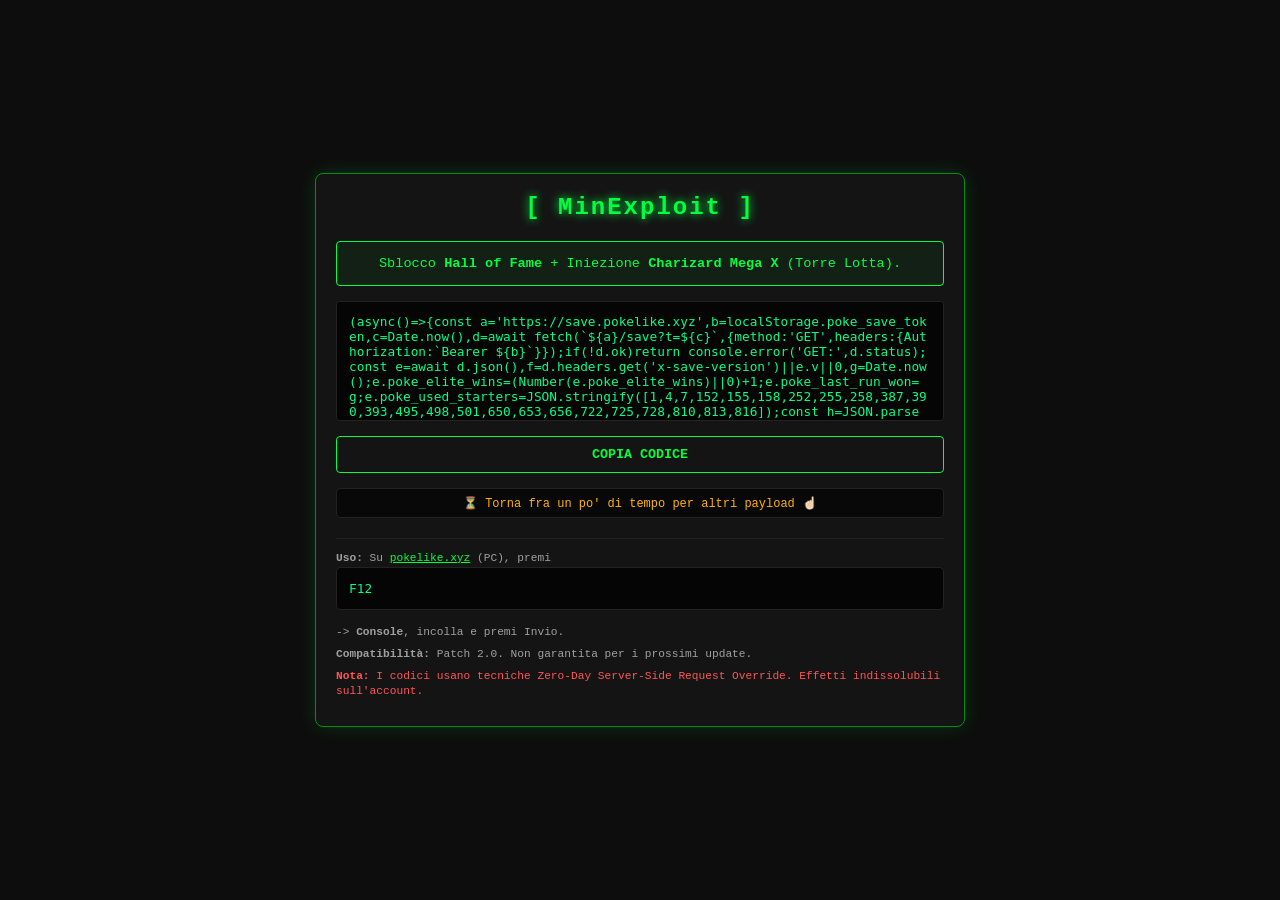
<file: min_exploit.html>
<!DOCTYPE html>
<html lang="it">
<head>
    <meta charset="UTF-8">
    <meta name="viewport" content="width=device-width, initial-scale=1.0">
    <title>MinExploit</title>
    <style>
        :root {
            --matrix-green: #00ff41;
            --matrix-dark-green: #008f11;
            --bg-black: #0d0d0d;
            --panel-bg: #141414;
            --text-gray: #a0a0a0;
        }

        * { box-sizing: border-box; margin: 0; padding: 0; }
        body {
            font-family: 'Courier New', Courier, monospace;
            background-color: var(--bg-black);
            color: var(--matrix-green);
            display: flex;
            justify-content: center;
            align-items: center;
            min-height: 100vh;
            padding: 15px;
        }

        .matrix-container {
            width: 100%;
            max-width: 650px;
            background: var(--panel-bg);
            border: 1px solid var(--matrix-dark-green);
            border-radius: 8px;
            padding: 20px;
            box-shadow: 0 0 20px rgba(0, 255, 65, 0.15);
        }

        h1 {
            font-size: 1.5rem;
            text-align: center;
            letter-spacing: 2px;
            margin-bottom: 20px;
            text-shadow: 0 0 10px var(--matrix-green);
        }

        .feature-highlight {
            background: rgba(0, 255, 65, 0.05);
            border: 1px solid var(--matrix-green);
            padding: 12px;
            border-radius: 4px;
            margin-bottom: 15px;
            font-size: 0.85rem;
            line-height: 1.4;
            text-align: center;
        }

        code {
            background: #050505;
            border: 1px solid #222;
            color: #00ff88;
            padding: 12px;
            display: block;
            border-radius: 4px;
            overflow-x: auto;
            font-size: 0.8rem;
            max-height: 120px;
            white-space: pre-wrap;
            word-break: break-all;
            margin-bottom: 15px;
        }

        .btn-copy {
            width: 100%;
            background: transparent;
            color: var(--matrix-green);
            border: 1px solid var(--matrix-green);
            padding: 10px;
            border-radius: 4px;
            cursor: pointer;
            font-weight: bold;
            font-family: inherit;
            text-transform: uppercase;
            transition: all 0.3s ease;
            margin-bottom: 15px;
        }

        .btn-copy:hover {
            background: var(--matrix-green);
            color: var(--bg-black);
            box-shadow: 0 0 10px var(--matrix-green);
        }

        .carousel-container {
            height: 30px;
            overflow: hidden;
            border: 1px solid #222;
            background: #080808;
            border-radius: 4px;
            margin-bottom: 20px;
        }

        .carousel-track {
            display: flex;
            flex-direction: column;
            animation: scrollVertical 4s infinite ease-in-out;
        }

        .carousel-item {
            height: 30px;
            display: flex;
            align-items: center;
            justify-content: center;
            font-size: 0.75rem;
            color: #ffb300;
        }

        @keyframes scrollVertical {
            0%, 40% { transform: translateY(0); }
            50%, 90% { transform: translateY(-30px); }
            100% { transform: translateY(0); }
        }

        .info-section {
            font-size: 0.7rem;
            color: var(--text-gray);
            border-top: 1px solid #222;
            padding-top: 12px;
            line-height: 1.4;
        }

        .info-section p { margin-bottom: 6px; }
        .info-section .alert { color: #ff5555; }

        @media (max-width: 480px) {
            .matrix-container { padding: 15px; }
            h1 { font-size: 1.2rem; }
        }
    </style>
</head>
<body>

<div class="matrix-container">
    <h1>[ MinExploit ]</h1>

    <div class="feature-highlight">
        Sblocco <strong>Hall of Fame</strong> + Iniezione <strong>Charizard Mega X</strong> (Torre Lotta).
    </div>

    <code id="payload">(async()=>{const a='https://save.pokelike.xyz',b=localStorage.poke_save_token,c=Date.now(),d=await fetch(`${a}/save?t=${c}`,{method:'GET',headers:{Authorization:`Bearer ${b}`}});if(!d.ok)return console.error('GET:',d.status);const e=await d.json(),f=d.headers.get('x-save-version')||e.v||0,g=Date.now();e.poke_elite_wins=(Number(e.poke_elite_wins)||0)+1;e.poke_last_run_won=g;e.poke_used_starters=JSON.stringify([1,4,7,152,155,158,252,255,258,387,390,393,495,498,501,650,653,656,722,725,728,810,813,816]);const h=JSON.parse(e.poke_hall_of_fame||'[]');h.push({runNumber:1,date:new Date().toLocaleDateString('it-IT'),savedAt:g,hardMode:true,endless:true,stageNumber:20,team:[{speciesId:10034,nickname:'',level:100,isShiny:true}]});e.poke_hall_of_fame=JSON.stringify(h);const i=JSON.parse(e.poke_hof_index||'{}');i.maxEndlessStage=999;i.starterRuns=[1,4,7,152,155,158,252,255,258];i.evoLineRoots=[1,4,7];e.poke_hof_index=JSON.stringify(i);e.lastSaved=g;e.v=Number(f)+1;e.meta={...(e.meta||{}),poke_hall_of_fame:g,poke_elite_wins:g,poke_last_run_won:g,poke_hof_index:g};const j=await fetch(`${a}/save`,{method:'POST',headers:{'Content-Type':'application/json',Authorization:`Bearer ${b}`,'X-Base-Version':String(f)},body:JSON.stringify(e)});console.log('POST:',j.status);console.log(await j.text())})();</code>
    
    <button class="btn-copy" onclick="navigator.clipboard.writeText(document.getElementById('payload').innerText)">Copia Codice</button>

    <div class="carousel-container">
        <div class="carousel-track">
            <div class="carousel-item">⏳ Torna fra un po' di tempo per altri payload ☝🏻</div>
            <div class="carousel-item">📡 [MONITORAGGIO RETE ATTIVO]</div>
        </div>
    </div>

    <div class="info-section">
        <p><strong>Uso:</strong> Su <a href="https://pokelike.xyz" target="_blank" style="color:var(--matrix-green)">pokelike.xyz</a> (PC), premi <code>F12</code> -> <strong>Console</strong>, incolla e premi Invio.</p>
        <p><strong>Compatibilità:</strong> Patch 2.0. Non garantita per i prossimi update.</p>
        <p class="alert"><strong>Nota:</strong> I codici usano tecniche Zero-Day Server-Side Request Override. Effetti indissolubili sull'account.</p>
    </div>
</div>

</body>
</html>
</file>
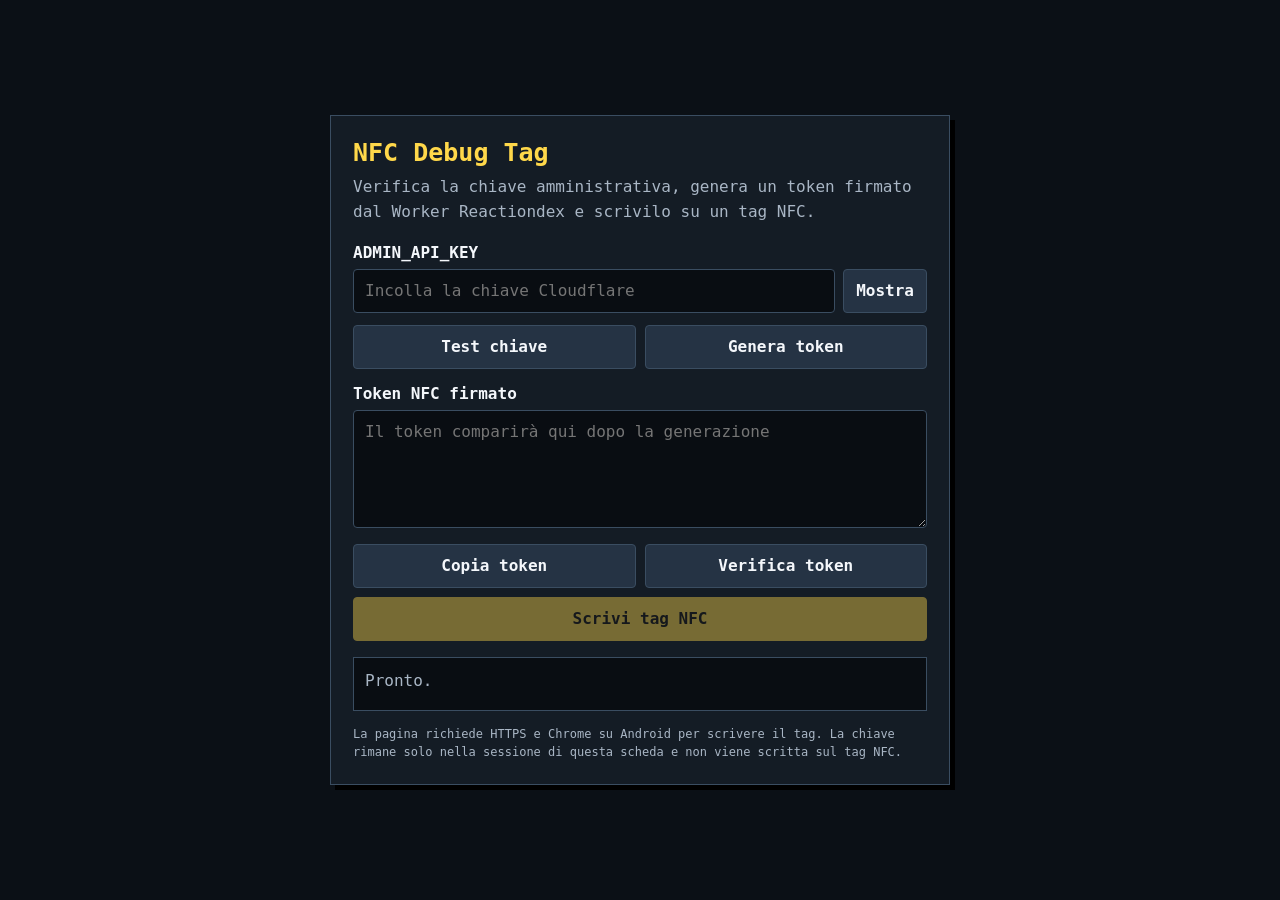
<file: nfc-debug-tag.html>
<!DOCTYPE html>
<html lang="it">
<head>
  <meta charset="utf-8">
  <meta name="viewport" content="width=device-width, initial-scale=1, viewport-fit=cover">
  <meta name="robots" content="noindex,nofollow">
  <title>Pokelike NFC Debug Tag</title>
  <style>
    :root {
      color-scheme: dark;
      --bg: #0b1016;
      --panel: #141c25;
      --field: #090d12;
      --line: #3a4d61;
      --text: #f4f7fb;
      --muted: #a9b6c5;
      --yellow: #ffd84a;
      --green: #69d58b;
      --red: #ff7c7c;
    }
    * { box-sizing: border-box; }
    body {
      min-height: 100vh;
      margin: 0;
      padding: max(18px, env(safe-area-inset-top)) 16px
        max(18px, env(safe-area-inset-bottom));
      display: grid;
      place-items: center;
      background: var(--bg);
      color: var(--text);
      font-family: ui-monospace, SFMono-Regular, Menlo, Consolas, monospace;
    }
    main {
      width: min(100%, 620px);
      padding: 22px;
      border: 1px solid var(--line);
      background: var(--panel);
      box-shadow: 5px 5px 0 #000;
    }
    h1 { margin: 0 0 8px; color: var(--yellow); font-size: 25px; }
    p { margin: 0 0 18px; color: var(--muted); line-height: 1.55; }
    label { display: block; margin: 15px 0 7px; font-weight: 700; }
    input, textarea, button {
      width: 100%;
      border: 1px solid var(--line);
      border-radius: 4px;
      font: inherit;
    }
    input, textarea {
      padding: 11px;
      background: var(--field);
      color: var(--text);
    }
    input { min-height: 44px; }
    textarea {
      min-height: 118px;
      resize: vertical;
      overflow-wrap: anywhere;
    }
    button {
      min-height: 44px;
      padding: 10px 12px;
      cursor: pointer;
      background: #253344;
      color: var(--text);
      font-weight: 700;
    }
    button.primary {
      border-color: var(--yellow);
      background: var(--yellow);
      color: #181410;
    }
    button:disabled { cursor: not-allowed; opacity: .42; }
    .key-row {
      display: grid;
      grid-template-columns: minmax(0, 1fr) auto;
      gap: 8px;
    }
    .key-row button { width: auto; min-width: 74px; }
    .actions {
      display: grid;
      grid-template-columns: 1fr 1fr;
      gap: 9px;
      margin-top: 12px;
    }
    .actions .wide { grid-column: 1 / -1; }
    output {
      display: block;
      min-height: 54px;
      margin-top: 16px;
      padding: 11px;
      border: 1px solid var(--line);
      background: var(--field);
      color: var(--muted);
      line-height: 1.5;
      overflow-wrap: anywhere;
      white-space: pre-wrap;
    }
    output.ok { color: var(--green); border-color: var(--green); }
    output.error { color: var(--red); border-color: var(--red); }
    .note { margin: 14px 0 0; font-size: 12px; }
    @media (max-width: 480px) {
      main { padding: 17px; }
      .actions { grid-template-columns: 1fr; }
      .actions .wide { grid-column: auto; }
    }
  </style>
</head>
<body>
  <main>
    <h1>NFC Debug Tag</h1>
    <p>
      Verifica la chiave amministrativa, genera un token firmato dal Worker
      Reactiondex e scrivilo su un tag NFC.
    </p>

    <label for="admin-key">ADMIN_API_KEY</label>
    <div class="key-row">
      <input id="admin-key" type="password" autocomplete="off"
        placeholder="Incolla la chiave Cloudflare">
      <button id="toggle-key" type="button">Mostra</button>
    </div>

    <div class="actions">
      <button id="test-key" type="button">Test chiave</button>
      <button id="generate" type="button">Genera token</button>
    </div>

    <label for="tag-value">Token NFC firmato</label>
    <textarea id="tag-value" readonly spellcheck="false"
      placeholder="Il token comparirà qui dopo la generazione"></textarea>

    <div class="actions">
      <button id="copy-value" type="button">Copia token</button>
      <button id="verify" type="button">Verifica token</button>
      <button id="write" class="primary wide" type="button" disabled>
        Scrivi tag NFC
      </button>
    </div>

    <output id="status" aria-live="polite">Pronto.</output>
    <p class="note">
      La pagina richiede HTTPS e Chrome su Android per scrivere il tag.
      La chiave rimane solo nella sessione di questa scheda e non viene scritta
      sul tag NFC.
    </p>
  </main>

  <script>
    (() => {
      'use strict';

      const WORKER_URL =
        'https://proud-mouse-eb9f.reactiondex-rx.workers.dev';
      const keyInput = document.getElementById('admin-key');
      const tokenInput = document.getElementById('tag-value');
      const status = document.getElementById('status');
      const testButton = document.getElementById('test-key');
      const generateButton = document.getElementById('generate');
      const verifyButton = document.getElementById('verify');
      const writeButton = document.getElementById('write');

      keyInput.value = sessionStorage.getItem('pokelike_nfc_admin_key') || '';

      function setStatus(message, type = '') {
        status.className = type;
        status.textContent = message;
      }

      function normalizeKey() {
        let value = keyInput.value.trim();
        value = value.replace(/^Authorization:\s*Bearer\s+/i, '');
        value = value.replace(/^Bearer\s+/i, '');
        value = value.replace(/^['"]|['"]$/g, '').trim();
        keyInput.value = value;
        return value;
      }

      async function readResponse(response) {
        const text = await response.text();
        let data = {};
        try { data = text ? JSON.parse(text) : {}; } catch {}
        if (!response.ok) {
          throw new Error(data.error || `Errore Worker (${response.status})`);
        }
        return data;
      }

      async function createToken() {
        const key = normalizeKey();
        if (!key) throw new Error('Inserisci ADMIN_API_KEY.');

        const response = await fetch(`${WORKER_URL}/admin/debug-nfc/token`, {
          method: 'POST',
          mode: 'cors',
          cache: 'no-store',
          headers: {
            'Authorization': `Bearer ${key}`,
            'Content-Type': 'application/json'
          },
          body: '{}'
        });
        const data = await readResponse(response);
        if (!data.tagValue) throw new Error('Il Worker non ha restituito il token.');
        sessionStorage.setItem('pokelike_nfc_admin_key', key);
        return data.tagValue;
      }

      async function verifyToken(token) {
        const response = await fetch(`${WORKER_URL}/debug-nfc/verify`, {
          method: 'POST',
          mode: 'cors',
          cache: 'no-store',
          headers: { 'Content-Type': 'application/json' },
          body: JSON.stringify({ tagValue: token })
        });
        const data = await readResponse(response);
        return data.valid === true;
      }

      async function generateAndVerify(showToken = true) {
        const token = await createToken();
        const valid = await verifyToken(token);
        if (!valid) throw new Error('Il token è stato generato ma non risulta valido.');
        if (showToken) tokenInput.value = token;
        writeButton.disabled = false;
        return token;
      }

      async function withBusy(buttons, task) {
        buttons.forEach(button => { button.disabled = true; });
        try {
          return await task();
        } finally {
          buttons.forEach(button => {
            button.disabled = button === writeButton && !tokenInput.value.trim();
          });
        }
      }

      document.getElementById('toggle-key').addEventListener('click', event => {
        const visible = keyInput.type === 'text';
        keyInput.type = visible ? 'password' : 'text';
        event.currentTarget.textContent = visible ? 'Mostra' : 'Nascondi';
      });

      testButton.addEventListener('click', () => withBusy(
        [testButton, generateButton, writeButton],
        async () => {
          setStatus('Verifica della chiave in corso...');
          await generateAndVerify(false);
          tokenInput.value = '';
          writeButton.disabled = true;
          setStatus('Chiave valida. Il Worker Reactiondex risponde correttamente.', 'ok');
        }
      ).catch(error => {
        setStatus(
          `${error.message}\nOrigine pagina: ${location.origin}\nWorker: ${WORKER_URL}`,
          'error'
        );
      }));

      generateButton.addEventListener('click', () => withBusy(
        [testButton, generateButton, writeButton],
        async () => {
          setStatus('Generazione e verifica del token...');
          await generateAndVerify(true);
          setStatus('Token valido e pronto per la scrittura.', 'ok');
        }
      ).catch(error => {
        tokenInput.value = '';
        writeButton.disabled = true;
        setStatus(error.message, 'error');
      }));

      verifyButton.addEventListener('click', async () => {
        const token = tokenInput.value.trim();
        if (!token) return setStatus('Genera prima un token.', 'error');
        verifyButton.disabled = true;
        try {
          setStatus('Verifica del token...');
          const valid = await verifyToken(token);
          writeButton.disabled = !valid;
          setStatus(
            valid ? 'Token valido.' : 'Token non valido o scaduto.',
            valid ? 'ok' : 'error'
          );
        } catch (error) {
          writeButton.disabled = true;
          setStatus(error.message, 'error');
        } finally {
          verifyButton.disabled = false;
        }
      });

      document.getElementById('copy-value').addEventListener('click', async () => {
        const token = tokenInput.value.trim();
        if (!token) return setStatus('Nessun token da copiare.', 'error');
        try {
          await navigator.clipboard.writeText(token);
          setStatus('Token copiato.', 'ok');
        } catch {
          tokenInput.select();
          document.execCommand('copy');
          setStatus('Token copiato.', 'ok');
        }
      });

      writeButton.addEventListener('click', async () => {
        const token = tokenInput.value.trim();
        if (!token) return setStatus('Genera prima un token.', 'error');
        if (!('NDEFReader' in window)) {
          return setStatus(
            'Web NFC non disponibile. Apri questa pagina HTTPS con Chrome su Android.',
            'error'
          );
        }

        writeButton.disabled = true;
        try {
          setStatus('Avvicina il tag NFC al telefono...');
          const writer = new NDEFReader();
          await writer.write({
            records: [{ recordType: 'text', data: token, lang: 'en' }]
          });
          setStatus('Tag NFC scritto correttamente.', 'ok');
        } catch (error) {
          setStatus(`Scrittura non riuscita: ${error.message || error}`, 'error');
        } finally {
          writeButton.disabled = false;
        }
      });
    })();
  </script>
</body>
</html>
</file>
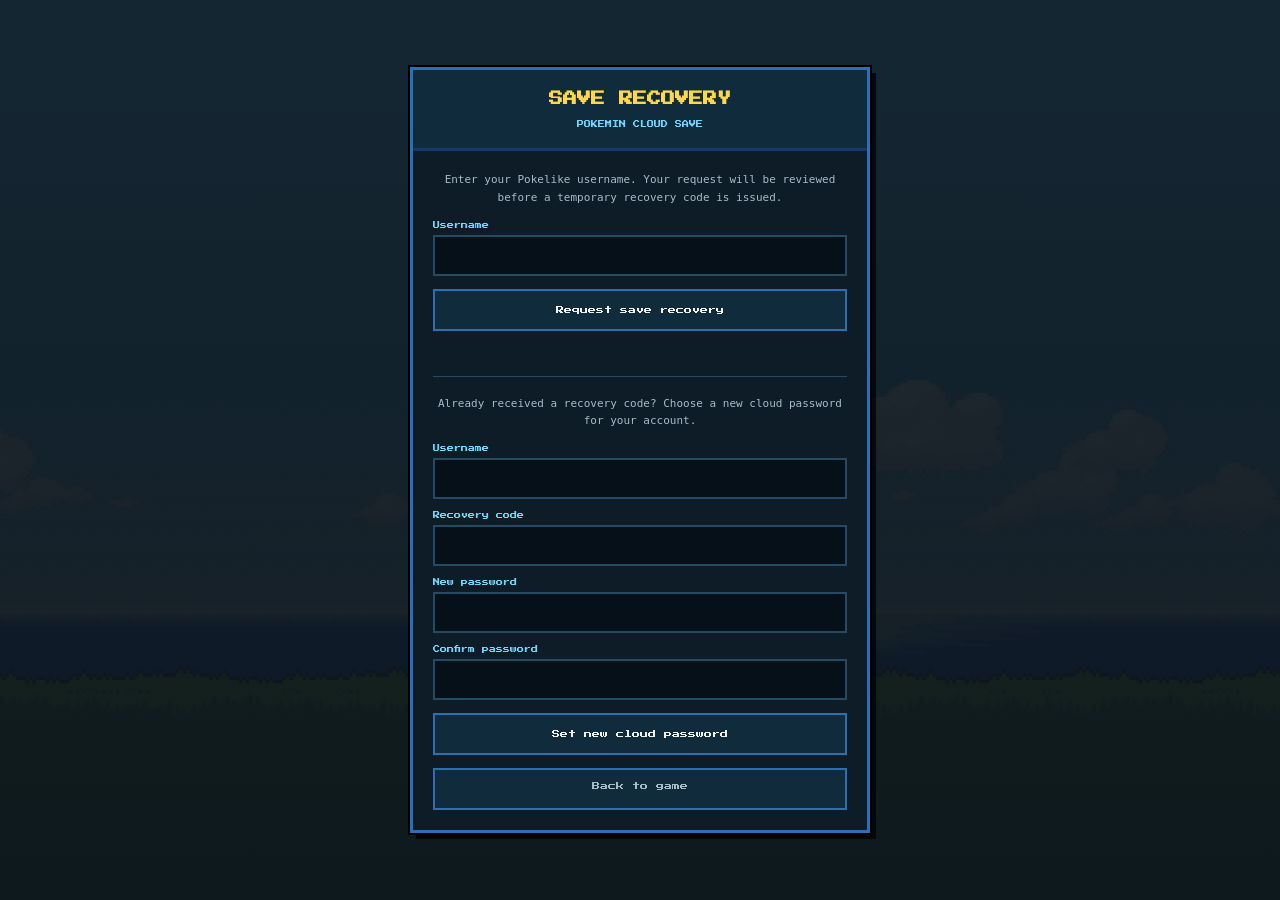
<file: restore.html>
<!DOCTYPE html>
<html lang="en">
<head>
  <meta charset="UTF-8">
  <meta name="viewport" content="width=device-width, initial-scale=1.0">
  <title>POKEMIN Save Recovery</title>
  <meta name="theme-color" content="#0d2635">
  <link rel="icon" href="ui/icons/app-icon-192.png">
  <link rel="preconnect" href="https://fonts.googleapis.com">
  <link rel="preconnect" href="https://fonts.gstatic.com" crossorigin>
  <link href="https://fonts.googleapis.com/css2?family=Press+Start+2P&display=swap" rel="stylesheet">
  <style>
    :root {
      color-scheme: dark;
      --bg: #071017;
      --panel: #0d1c27;
      --panel-2: #102b3b;
      --border: #2e6eb5;
      --accent: #72d6ff;
      --gold: #ffd84a;
      --text: #f2f2ea;
      --dim: #a7bcc8;
      --danger: #ff7777;
      --success: #78df9a;
    }

    * { box-sizing: border-box; }

    body {
      min-height: 100vh;
      margin: 0;
      display: grid;
      place-items: center;
      padding: 20px;
      background:
        linear-gradient(rgba(7, 16, 23, 0.88), rgba(7, 16, 23, 0.94)),
        url("ui/background.jpg") center / cover fixed;
      color: var(--text);
      font-family: monospace;
    }

    .recovery-shell {
      width: min(100%, 460px);
      border: 3px solid var(--border);
      background: var(--panel);
      box-shadow: 0 0 0 2px #000, 6px 6px 0 rgba(0, 0, 0, 0.75);
    }

    .recovery-header {
      padding: 18px;
      border-bottom: 3px solid #0f3a6a;
      background: var(--panel-2);
      text-align: center;
    }

    .recovery-title {
      margin: 0;
      color: var(--gold);
      font-family: "Press Start 2P", monospace;
      font-size: 14px;
      line-height: 1.6;
    }

    .recovery-subtitle {
      margin: 8px 0 0;
      color: var(--accent);
      font-family: "Press Start 2P", monospace;
      font-size: 7px;
      line-height: 1.7;
    }

    .recovery-body {
      display: grid;
      gap: 13px;
      padding: 20px;
    }

    .recovery-copy {
      margin: 0 0 2px;
      color: var(--dim);
      font-size: 11px;
      line-height: 1.6;
      text-align: center;
    }

    .section-divider {
      border: 0;
      border-top: 1px solid #254a64;
      margin: 5px 0;
    }

    label {
      display: grid;
      gap: 6px;
      color: var(--accent);
      font-family: "Press Start 2P", monospace;
      font-size: 7px;
    }

    input {
      width: 100%;
      border: 2px solid #254a64;
      border-radius: 0;
      outline: none;
      background: #061019;
      color: var(--text);
      padding: 11px;
      font: 13px monospace;
    }

    input:focus { border-color: var(--accent); }

    button, .back-link {
      min-height: 42px;
      border: 2px solid var(--border);
      background: #102b3b;
      color: var(--text);
      padding: 10px 12px;
      font-family: "Press Start 2P", monospace;
      font-size: 8px;
      line-height: 1.5;
      text-align: center;
      cursor: pointer;
    }

    button:hover, .back-link:hover {
      border-color: var(--accent);
      color: var(--accent);
    }

    button:disabled {
      opacity: 0.55;
      cursor: wait;
    }

    .back-link {
      display: block;
      color: var(--dim);
      text-decoration: none;
    }

    .recovery-status {
      display: none;
      border: 1px solid #254a64;
      background: #061019;
      padding: 11px;
      font-size: 11px;
      line-height: 1.55;
      overflow-wrap: anywhere;
    }

    .recovery-status.visible { display: block; }
    .recovery-status.error { border-color: var(--danger); color: var(--danger); }
    .recovery-status.success { border-color: var(--success); color: var(--success); }

    .recovery-result {
      display: none;
      gap: 8px;
      border-top: 1px solid #254a64;
      padding-top: 13px;
    }

    .recovery-result.visible { display: grid; }

    .result-row {
      display: grid;
      grid-template-columns: 90px minmax(0, 1fr);
      gap: 8px;
      font-size: 10px;
      line-height: 1.5;
    }

    .result-label { color: var(--dim); }
    .result-value { color: var(--text); overflow-wrap: anywhere; }
  </style>
</head>
<body>
  <main class="recovery-shell">
    <header class="recovery-header">
      <h1 class="recovery-title">SAVE RECOVERY</h1>
      <p class="recovery-subtitle">POKEMIN CLOUD SAVE</p>
    </header>

    <form id="recovery-form" class="recovery-body">
      <p class="recovery-copy">
        Enter your Pokelike username. Your request will be reviewed before a temporary recovery code is issued.
      </p>

      <label>
        Username
        <input id="recovery-username" name="username" autocomplete="username" maxlength="24" required>
      </label>

      <button id="recovery-submit" type="submit">Request save recovery</button>
      <div id="recovery-status" class="recovery-status" role="status" aria-live="polite"></div>

      <section id="recovery-result" class="recovery-result" aria-live="polite">
        <div class="result-row">
          <span class="result-label">Username</span>
          <span id="result-username" class="result-value"></span>
        </div>
        <div class="result-row">
          <span class="result-label">Status</span>
          <span class="result-value">Recovery request received</span>
        </div>
      </section>
    </form>

    <form id="reset-form" class="recovery-body">
      <hr class="section-divider">
      <p class="recovery-copy">
        Already received a recovery code? Choose a new cloud password for your account.
      </p>

      <label>
        Username
        <input id="reset-username" name="username" autocomplete="username" maxlength="24" required>
      </label>

      <label>
        Recovery code
        <input id="reset-code" name="code" autocomplete="one-time-code" maxlength="24" required>
      </label>

      <label>
        New password
        <input id="reset-password" name="new-password" type="password" autocomplete="new-password" minlength="10" maxlength="128" required>
      </label>

      <label>
        Confirm password
        <input id="reset-password-confirm" name="confirm-password" type="password" autocomplete="new-password" minlength="10" maxlength="128" required>
      </label>

      <button id="reset-submit" type="submit">Set new cloud password</button>
      <div id="reset-status" class="recovery-status" role="status" aria-live="polite"></div>
      <a class="back-link" href="index.html">Back to game</a>
    </form>
  </main>

  <script type="module" src="js/save-recovery.js"></script>
</body>
</html>
</file>
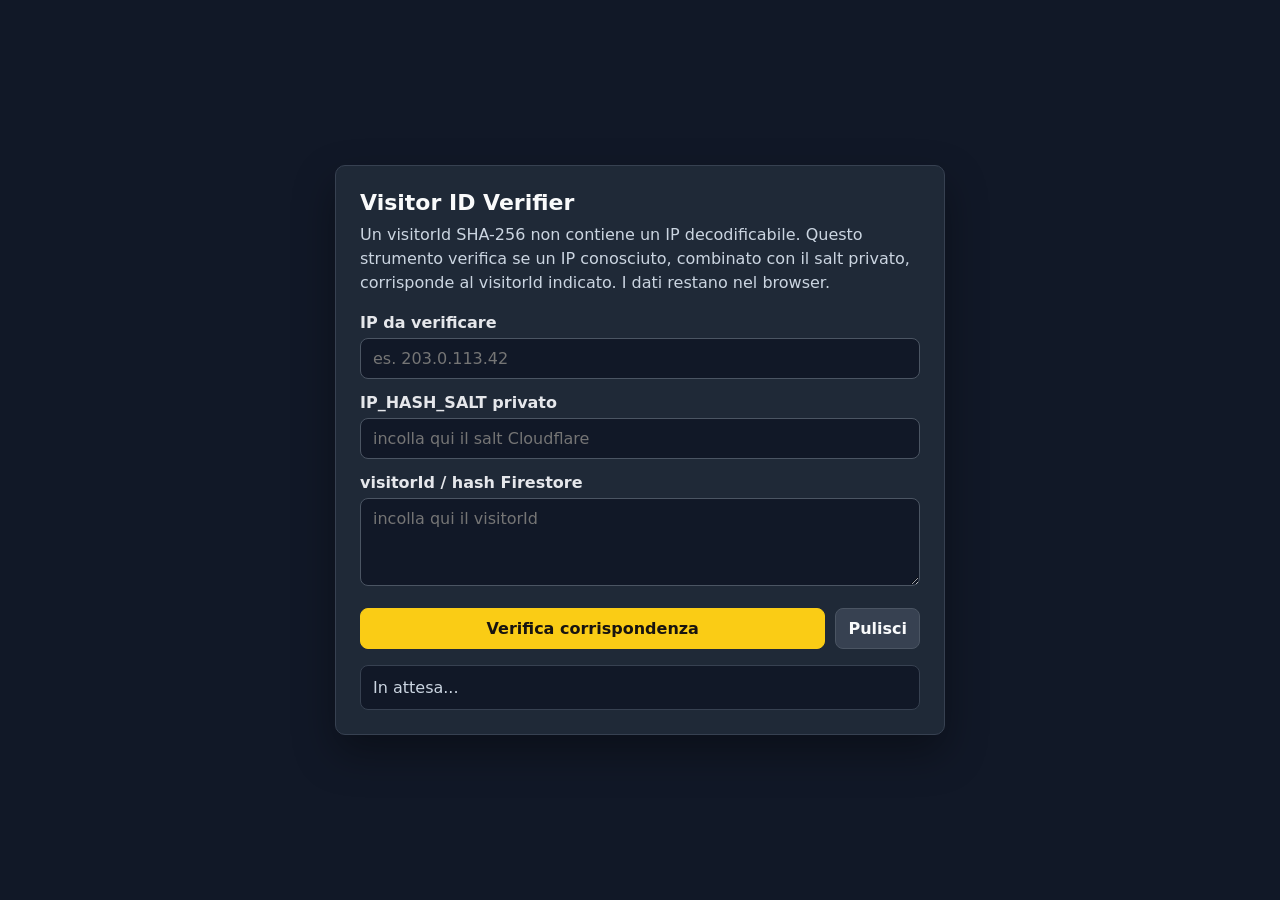
<file: visitor-hash-checker.html>
<!DOCTYPE html>
<html lang="it">
<head>
  <meta charset="UTF-8">
  <meta name="viewport" content="width=device-width, initial-scale=1.0">
  <title>Visitor ID Verifier</title>
  <style>
    body {
      margin: 0;
      min-height: 100vh;
      display: grid;
      place-items: center;
      background: #111827;
      color: #f9fafb;
      font-family: system-ui, -apple-system, BlinkMacSystemFont, "Segoe UI", sans-serif;
    }
    main {
      width: min(92vw, 560px);
      background: #1f2937;
      border: 1px solid #374151;
      border-radius: 10px;
      padding: 24px;
      box-shadow: 0 18px 40px rgba(0,0,0,0.35);
    }
    h1 {
      margin: 0 0 8px;
      font-size: 22px;
    }
    p {
      margin: 0 0 18px;
      color: #cbd5e1;
      line-height: 1.5;
    }
    label {
      display: block;
      margin: 14px 0 6px;
      font-weight: 700;
      color: #e5e7eb;
    }
    input, textarea, button {
      box-sizing: border-box;
      width: 100%;
      border-radius: 8px;
      border: 1px solid #4b5563;
      background: #111827;
      color: #f9fafb;
      padding: 10px 12px;
      font: inherit;
    }
    textarea {
      min-height: 88px;
      resize: vertical;
      word-break: break-all;
    }
    button {
      margin-top: 18px;
      border-color: #facc15;
      background: #facc15;
      color: #181410;
      font-weight: 800;
      cursor: pointer;
    }
    .actions {
      display: grid;
      grid-template-columns: 1fr auto;
      gap: 10px;
      align-items: end;
    }
    .secondary {
      width: auto;
      border-color: #4b5563;
      background: #374151;
      color: #f9fafb;
    }
    output {
      display: block;
      margin-top: 16px;
      padding: 12px;
      border-radius: 8px;
      background: #111827;
      border: 1px solid #374151;
      color: #cbd5e1;
      word-break: break-all;
      white-space: pre-wrap;
    }
    .ok { color: #86efac; }
    .bad { color: #fca5a5; }
  </style>
</head>
<body>
  <main>
    <h1>Visitor ID Verifier</h1>
    <p>
      Un visitorId SHA-256 non contiene un IP decodificabile. Questo strumento
      verifica se un IP conosciuto, combinato con il salt privato, corrisponde
      al visitorId indicato. I dati restano nel browser.
    </p>

    <label for="ip">IP da verificare</label>
    <input id="ip" autocomplete="off" spellcheck="false" placeholder="es. 203.0.113.42">

    <label for="salt">IP_HASH_SALT privato</label>
    <input id="salt" type="password" autocomplete="off" spellcheck="false" placeholder="incolla qui il salt Cloudflare">

    <label for="hash">visitorId / hash Firestore</label>
    <textarea id="hash" autocomplete="off" spellcheck="false" placeholder="incolla qui il visitorId"></textarea>

    <div class="actions">
      <button id="check" type="button">Verifica corrispondenza</button>
      <button id="clear" class="secondary" type="button">Pulisci</button>
    </div>
    <output id="result">In attesa...</output>
  </main>

  <script src="visitor-hash-checker.js"></script>
</body>
</html>
</file>
